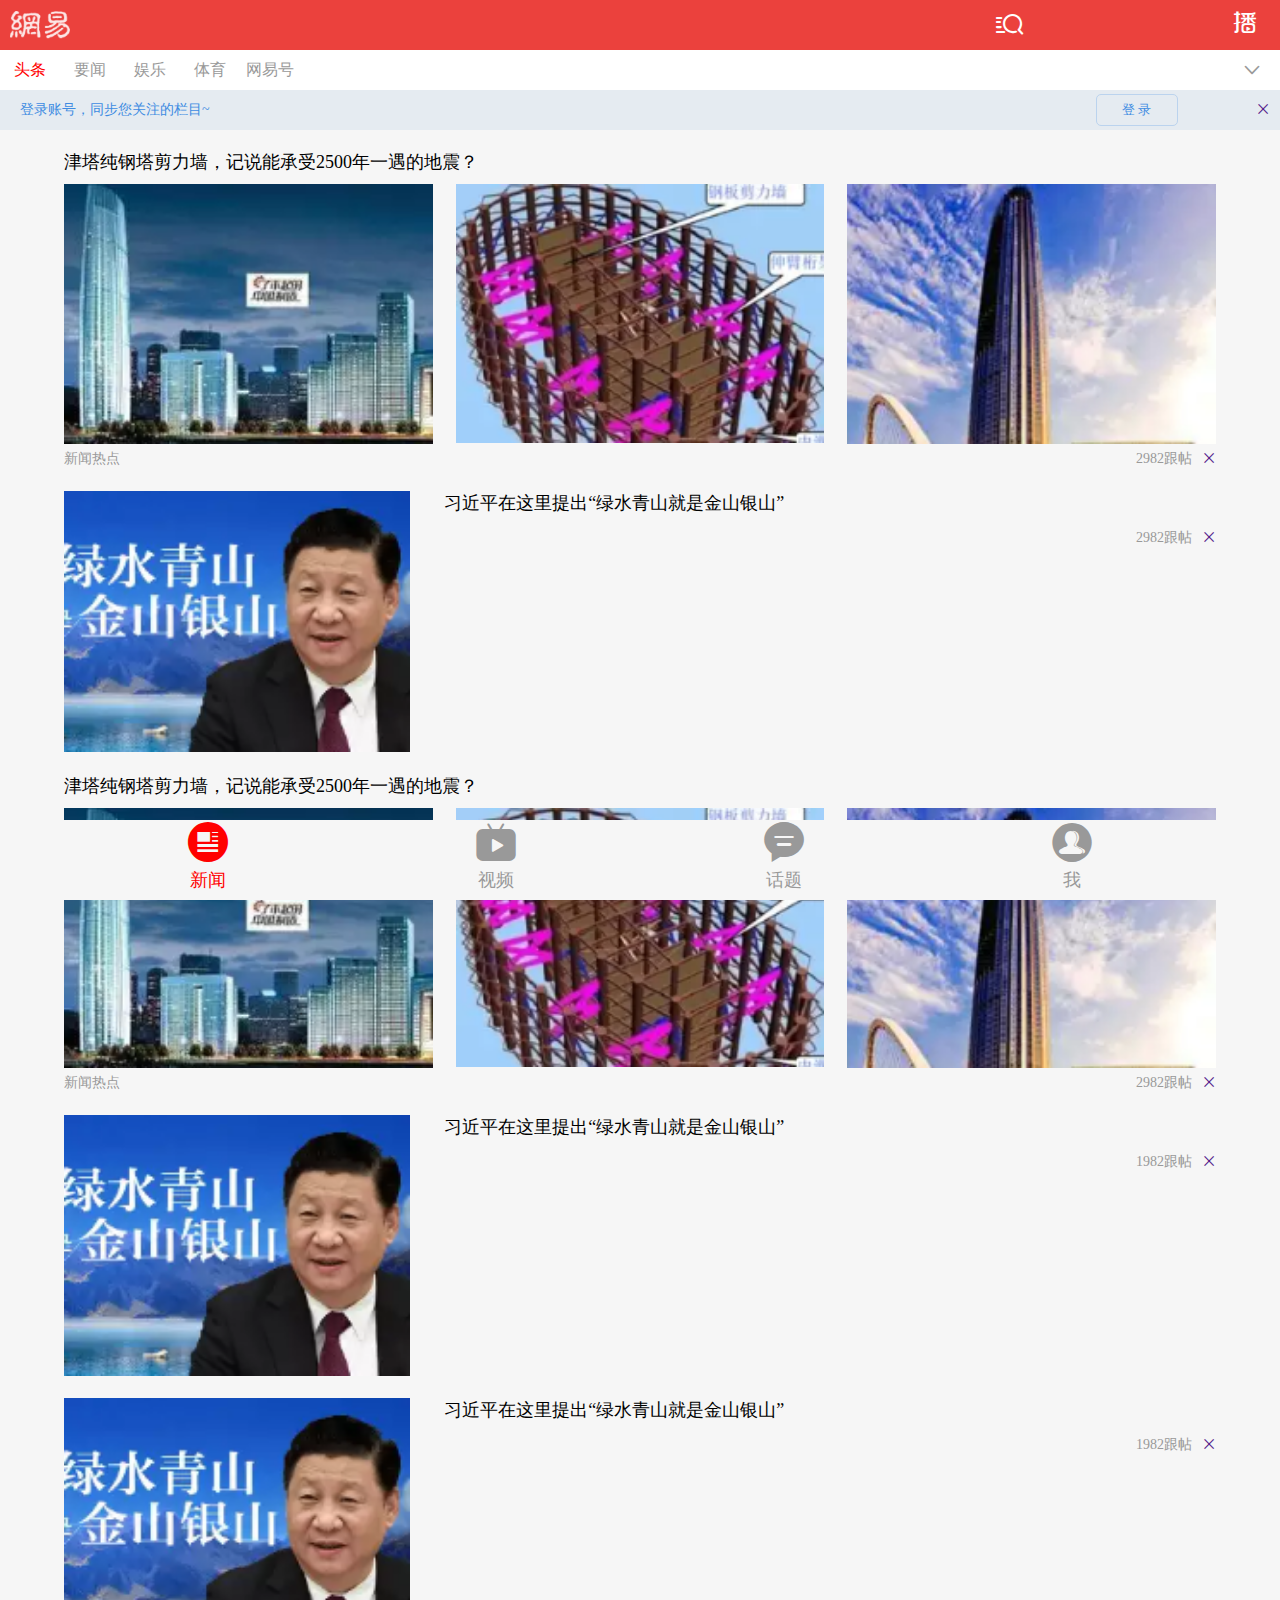
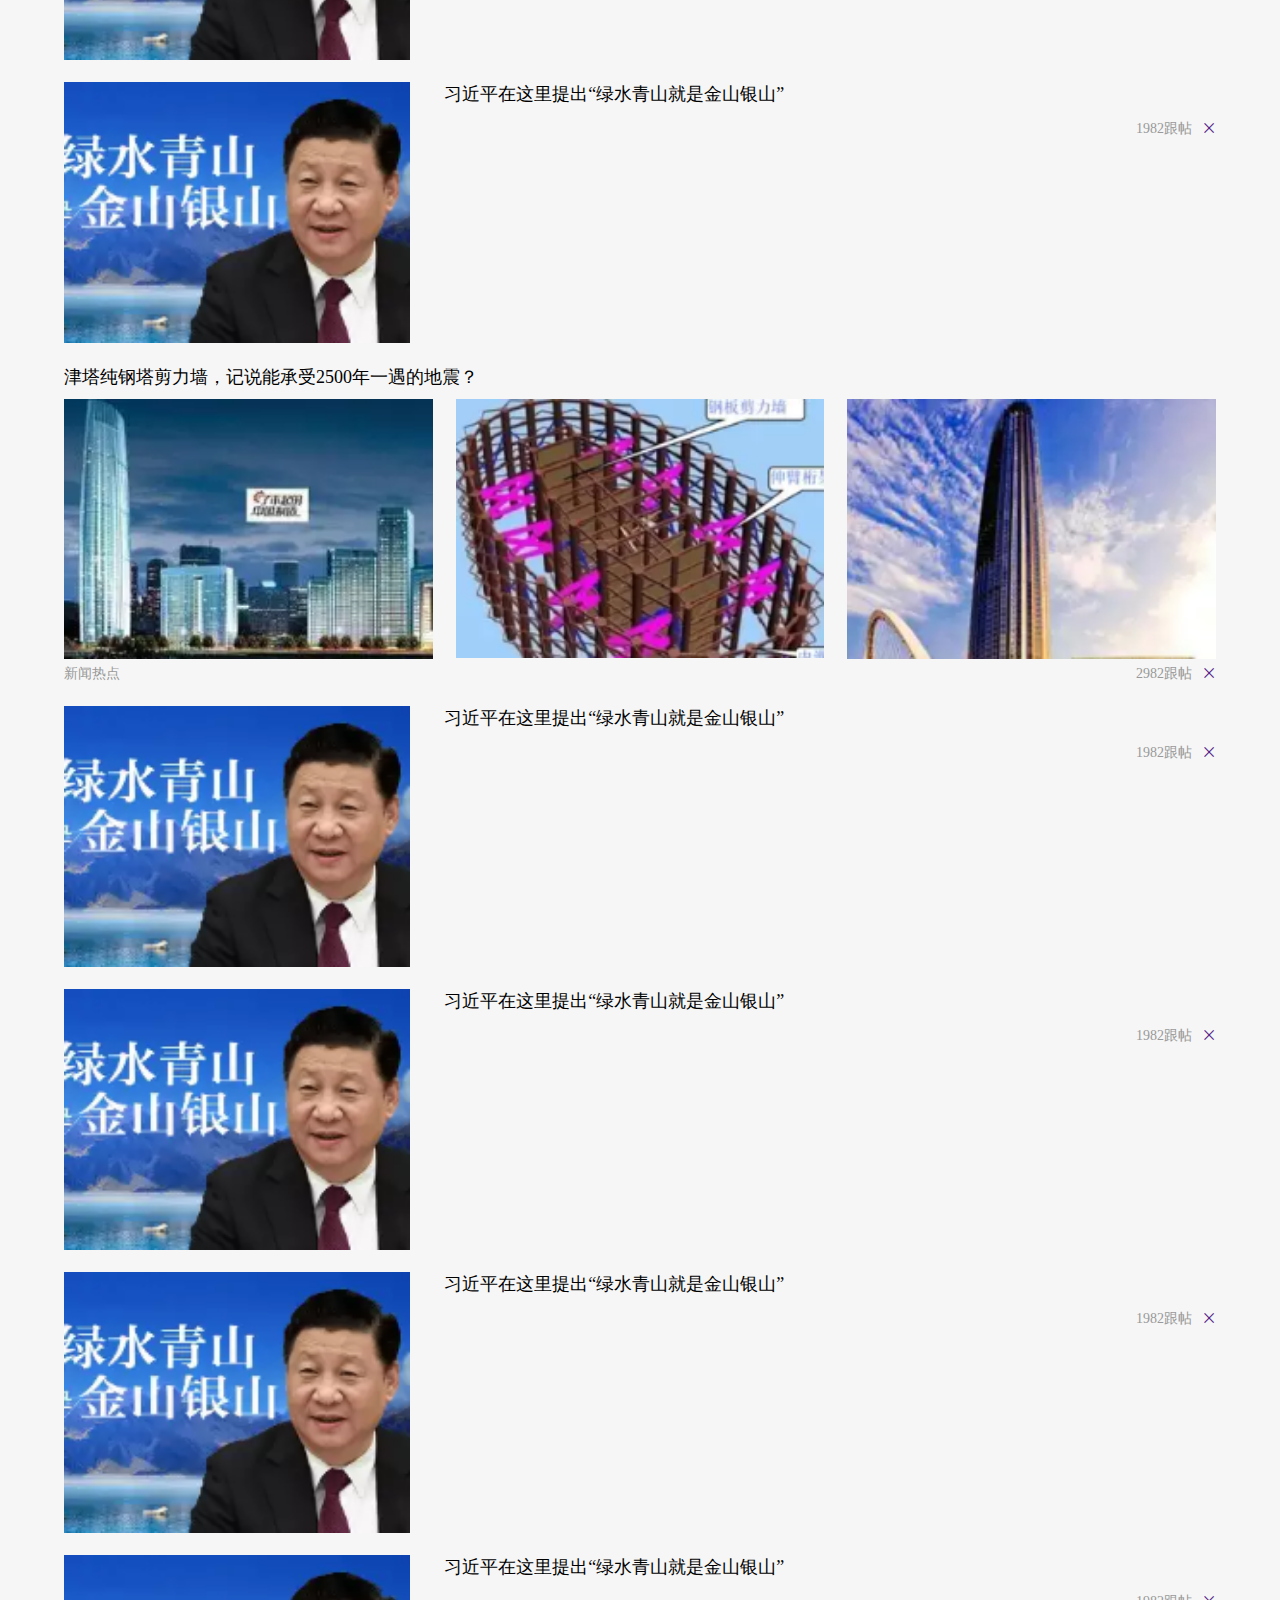
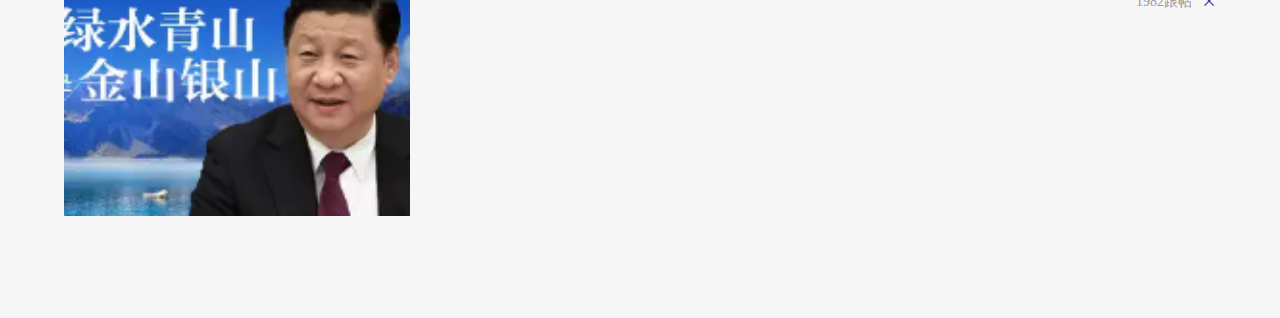
<file: index.html>
<!DOCTYPE html>
<html>
<head>
    <meta charset="UTF-8">
    <meta name="viewport" content="width=device-width, initial-scale=1, maximum-scale=1, user-scalable=no">
    <title>新闻</title>
    <link rel="stylesheet" href="css/css.css">
</head>
<body class="mail">
    <header class="home-head">
        <div class="home-logo"></div>
        <a class="home-sea" href="">&#xe652;</a>
        <a class="home-view">&#xe608;</a>
    </header>
    
    <div class="home-banner">
        <ul class="home-banner-lists">
            <li class="h">头条</li>
            <li>要闻</li>
            <li>娱乐</li>
            <li>体育</li>
            <li>网易号</li>
        </ul>
        <div class="home-banner-icon">&#xe636;</div>
    </div>
    
    <div class="home-login">
        <span>登录账号，同步您关注的栏目~</span>
        <a class="home-login-btn" href="login.html">登 录</a>
        <a href="" class="home-login-close">&#xe62a;</a>
    </div>
    
    <div class="home-cons">
        <div class="home-con">
            <p class="home-news">
                津塔纯钢塔剪力墙，记说能承受2500年一遇的地震？
            </p>
            <ul class="home-news-pics">
                <li><img src="img/news_01.png" width="100%" alt=""></li>
                <li><img src="img/news_02.png" width="100%" alt=""></li>
                <li><img src="img/news_03.png" width="100%" alt=""></li>
            </ul>
            <div class="home-news-tips">新闻热点</div>
            <div class="home-news-tips h">2982跟帖<a href="">&#xe62a;</a></div>
        </div>

        <div class="home-con">
            <div class="home-news-pic">
                <img src="img/news_04.png" width="100%" alt="">
            </div>
            <p class="home-news h">
                习近平在这里提出“绿水青山就是金山银山”
                <div class="home-news-tips h">2982跟帖<a href="">&#xe62a;</a></div>
            </p> 
        </div>    
    </div>

    <footer class="footer-navs">
        <div class="footer-nav h">
            <p class="nav-icon">&#xe640;</p>
            <p class="nav-con">新闻</p>
        </div>
        <div class="footer-nav">
            <p class="nav-icon">&#xe69a;</p>
            <p class="nav-con">视频</p>
        </div>
        <div class="footer-nav">
            <p class="nav-icon">&#xe607;</p>
            <p class="nav-con">话题</p>
        </div>
        <div class="footer-nav">
            <p class="nav-icon">&#xe67f;</p>
            <p class="nav-con">我</p>
        </div>
    </footer>
</body>
</html>
<script src="js/jquery.min.js"></script>
<script src="js/js.js"></script>
</file>
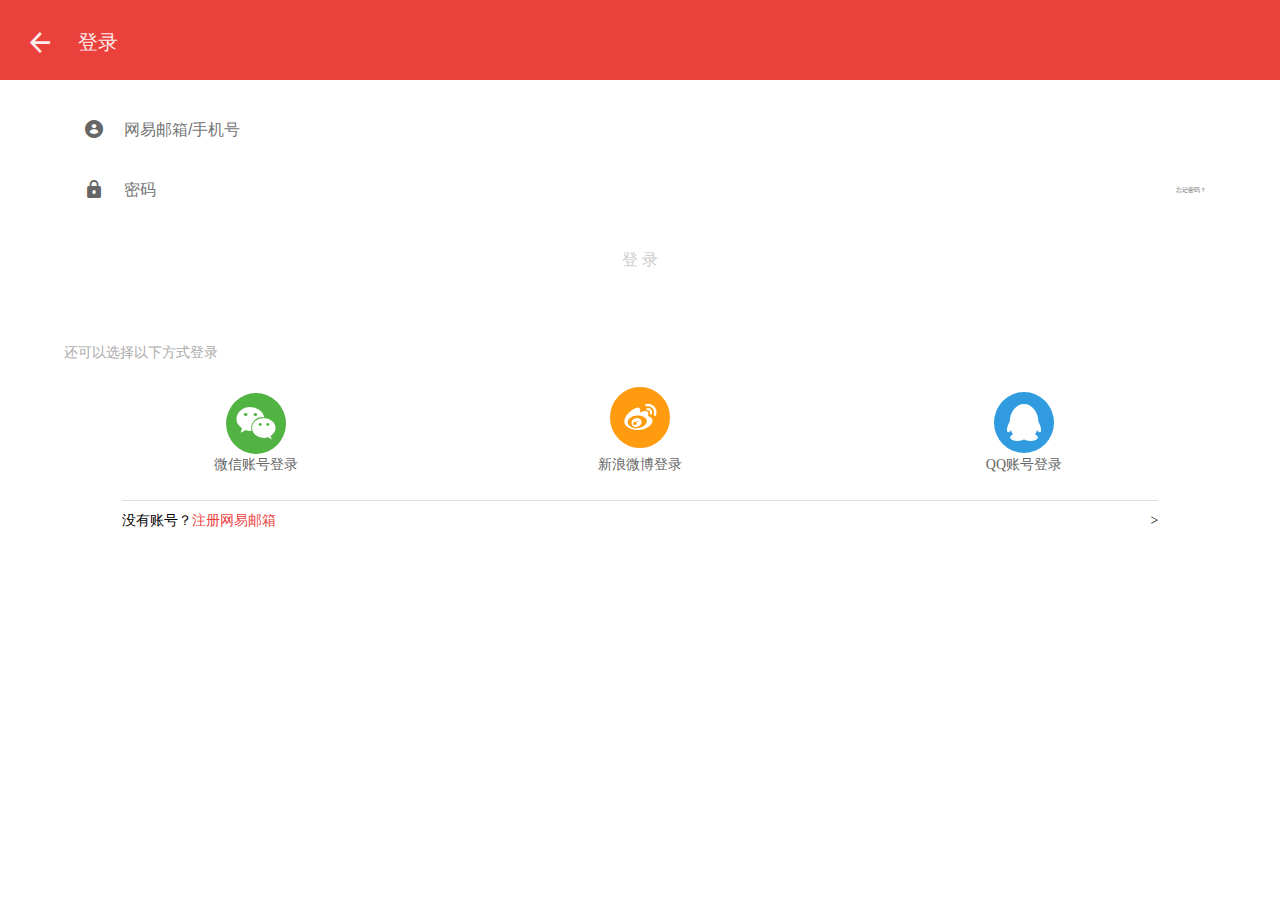
<file: login.html>
<!DOCTYPE html>
<html>
<head>
	<meta charset="UTF-8">
	<meta name="viewport" content="width=device-width, initial-scale=1, maximum-scale=1, user-scalable=no">
	<title>登录</title>
	<link rel="stylesheet" href="css/css.css">
</head>
<body>
	<header class="login-header">
	    <a class="login-header-return" href="">&#xe635;</a>  
	    <a class="login-header-login" href="">登录</a>
    </header>
    
    <div class="login-model">
        <div class="login-name">
            <div class="login-icon">
                &#xe614;
            </div>
            <div class="login-inp">
                <input class="login-inp-name" type="text" placeholder="网易邮箱/手机号">
                <div class="login-inp-clear name">
                    &#xe601;
                </div>
            </div>
        </div>
        <div class="login-pwd">
            <div class="login-icon">
                &#xe620;
            </div>
            <div class="login-inp pwd">
                <input class="login-inp-pwd" type="password" placeholder="密码">
                <div class="login-inp-clear pwd">
                    &#xe601;
                </div>
            </div>
            <div class="login-forgotten">
                <a href="">忘记密码？</a>
            </div>
        </div>
    </div>
    
    <a href="index.html" class="login-submit">登 录</a>
    
    <div class="login-other">
        <div class="login-other-text">
            还可以选择以下方式登录
        </div>
        <div class="login-choices">
            <div class="login-choice">
                <a href="" class="login-choice-wx">&#xe648;</a>
                <p>微信账号登录</p>
            </div>
            <div class="login-choice">
                <a href="" class="login-choice-wb">&#xe688;</a>
                <p>新浪微博登录</p>
            </div>
            <div class="login-choice">
                <a href="" class="login-choice-qq">&#xe616;</a>
                <p>QQ账号登录</p>
            </div>
            <div class="clear"></div>
            <div class="login-register">
                没有账号？<a href="register.html">注册网易邮箱</a>
                <p>></p>
            </div>
        </div>
    </div>
</body>
</html>
<script src="js/jquery.min.js"></script>
<script src="js/js.js"></script>
</file>
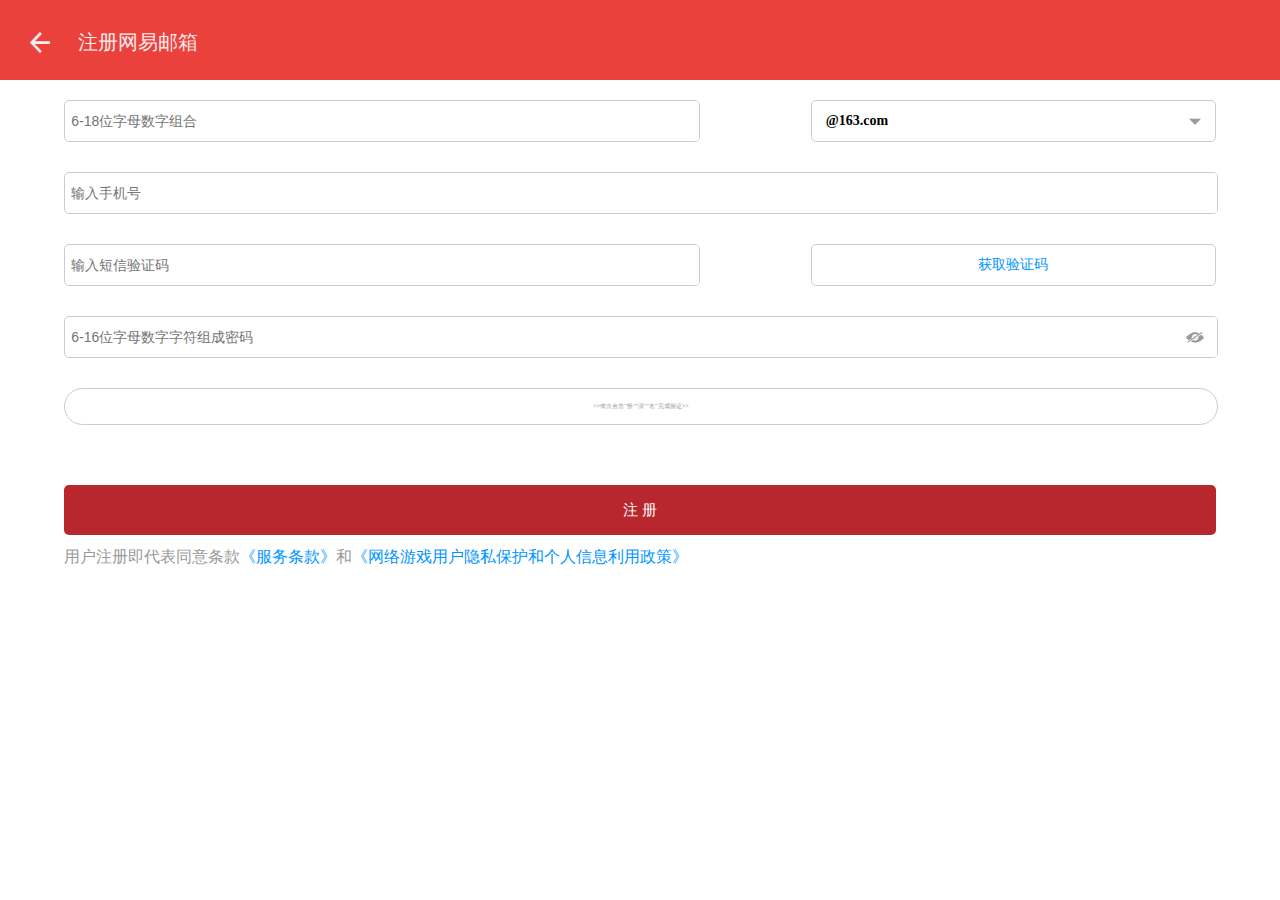
<file: register.html>
<!DOCTYPE html>
<html>
<head>
    <meta charset="UTF-8">
    <meta name="viewport" content="width=device-width, initial-scale=1, maximum-scale=1, user-scalable=no">
    <title>注册</title>
    <link rel="stylesheet" href="css/css.css">
</head>
<body>
    <header class="register-header">
	    <a class="register-header-return" href="login.html">&#xe635;</a>  
	    <a class="register-header-login" href="">注册网易邮箱</a>
    </header>
    
    <div class="cover">
        <div class="pull-down-selects">
            <div class="pull-down-select h">@163.com</div>
            <div class="pull-down-select h">@126.com</div>    
            <div class="pull-down-select">@yeah.net</div>    
        </div>
    </div>
    
    <div class="register-mail-model">
        <div class="register-mail">
            <div class="register-mail-con">
                <input class="username" type="text" placeholder="6-18位字母数字组合">
            </div>
            <div class="register-mail-stuffix">
                <span class="mail-suffix">@163.com </span>
                <span class="pull-down">&#xe6e1;</span>
            </div>
        </div>
        <div class="info"></div>
        <div class="register-mail-moblie">
            <input class="moblie-num" type="text" placeholder="输入手机号">
        </div>
        <div class="info-moblie"></div>
        <div class="register-mail h">
            <div class="register-mail-con">
                <input type="text" placeholder="输入短信验证码">
            </div>
            <div class="register-mail-code">
                获取验证码
            </div>
        </div>
        <div class="info-code"></div>
        <div class="register-mail-moblie">
            <input class="password" type="text" placeholder="6-16位字母数字字符组成密码">
            <span class="pull-down h">&#xe631;</span>
        </div>
        <div class="info-pwd"></div>
        <div class="register-code">
            >>依次点击"<span>扮</span>""<span>演</span>""<span>名</span>"完成验证>>
        </div>
        <div class="register-submit">注 册</div>
        <div class="register-tips">
            用户注册即代表同意条款<span>《服务条款》</span>和<span>《网络游戏用户隐私保护和个人信息利用政策》</span>
        </div>
    </div>
</body>
</html>
<script src="js/jquery.min.js"></script>
<script src="js/js.js"></script>
</file>
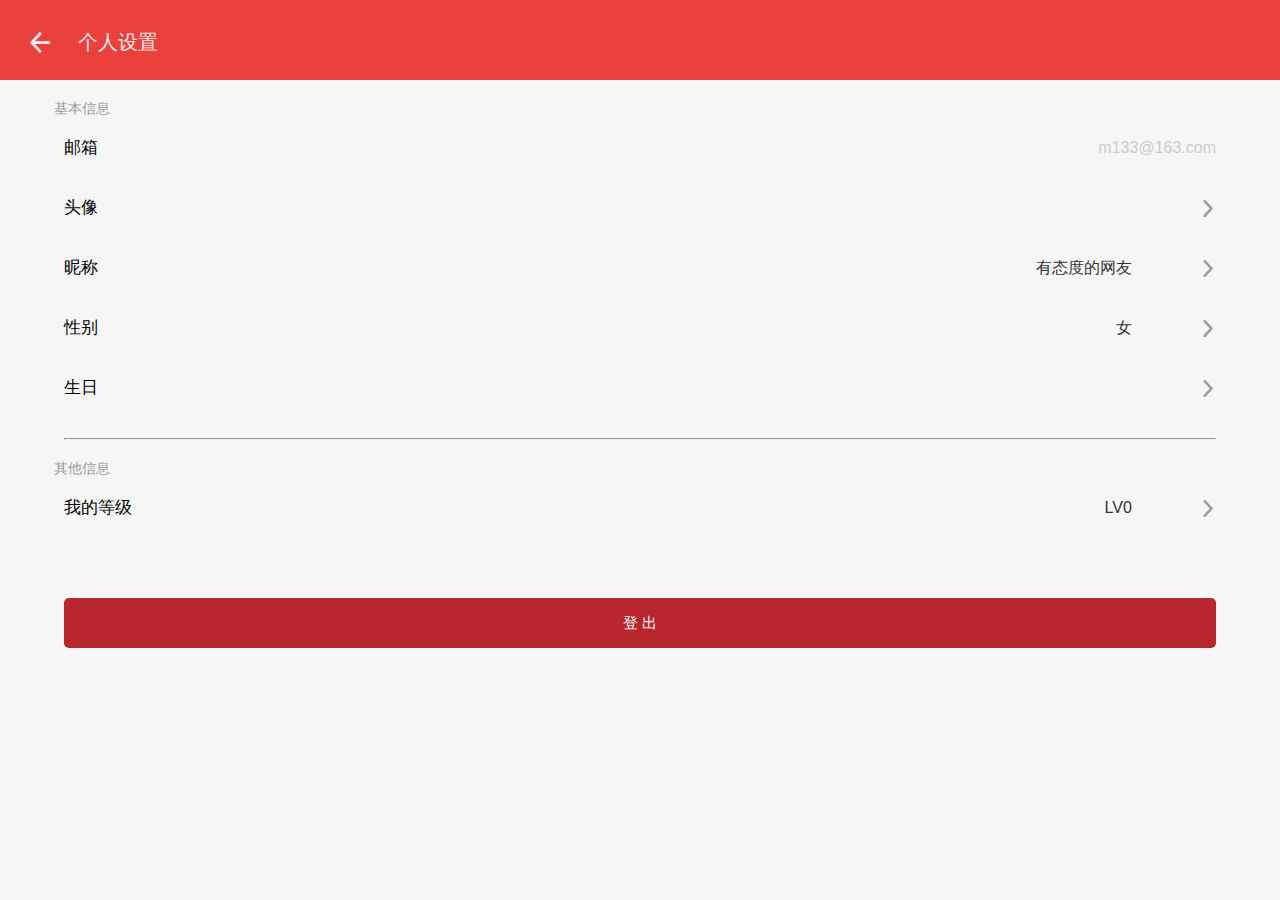
<file: setting.html>
<!DOCTYPE html>
<html>
<head>
    <meta charset="UTF-8">
    <meta name="viewport" content="width=device-width, initial-scale=1, maximum-scale=1, user-scalable=no">
    <title>个人设置</title>
    <link rel="stylesheet" href="css/css.css">
</head>
<body class="mail">
    <header class="setting-header">
	    <a class="setting-header-return" href="">&#xe635;</a>  
	    <a class="setting-header-login" href="">个人设置</a>
    </header>
    
    <div class="setting-base">
        <div class="setting-base-tit">
            基本信息
        </div>
        <div class="setting-class">
            <span>邮箱</span>
            <div class="setting-alter">
                <input type="text" value="m133@163.com" disabled>
            </div>
        </div>
        <div class="clear"></div>
        <div class="setting-class">
            <span>头像</span>
            <div class="setting-icon">&#xe64c;</div>
        </div>
        <div class="clear"></div>
        <div class="setting-class">
            <span>昵称</span>
            <div class="setting-alter">
                <input class="h" type="text" value="有态度的网友" disabled>
            </div>
            <div class="setting-icon">&#xe64c;</div>
        </div>
        <div class="clear"></div>
        <div class="setting-class">
            <span>性别</span>
            <div class="setting-alter">
                <input class="h" type="text" value="女" disabled>
            </div>
            <div class="setting-icon">&#xe64c;</div>
        </div>
        <div class="clear"></div>
        <div class="setting-class">
            <span>生日</span>
            <div class="setting-alter">
                <input class="h" type="text" value="" disabled>
            </div>
            <div class="setting-icon">&#xe64c;</div>
        </div>
        <div class="clear"></div>
        <hr>
        <div class="setting-base-tit">
            其他信息
        </div>
        <div class="setting-class">
            <span>我的等级</span>
            <div class="setting-alter">
                <input class="h" type="text" value="LV0" disabled>
            </div>
            <div class="setting-icon">&#xe64c;</div>
        </div>
        <div class="clear"></div>
        <div class="setting-exit">登 出</div>
    </div>
</body>
</html>
</file>
<file: css/css.css>
@import url(public.css);@import url(iconfont.css);.clear{clear:both}.login-header{width:100%;height:80px;background:#eb413d;font-size:3rem;text-indent:1em;line-height:80px;position:fixed;left:0;top:0;z-index:2}.login-header a.login-header-return{font-size:2rem;font-size:20px;color:#fdecec}.login-header a.login-header-login{font-size:2rem;font-size:20px;color:#fdecec;margin-left:20px;font-family:"SimHei"}.login-model{width:90%;margin:0 auto;margin-top:100px;border-radius:5px;background:#fff;overflow:hidden}.login-model .login-name,.login-model .login-pwd{width:100%;height:60px;position:relative}.login-model .login-name .login-icon,.login-model .login-pwd .login-icon{width:60px;height:60px;line-height:60px;text-align:center;font-size:18px;color:#666666;float:left}.login-model .login-name .login-inp,.login-model .login-pwd .login-inp{height:100%;margin-left:60px;position:relative}.login-model .login-name .login-inp input,.login-model .login-pwd .login-inp input{width:100%;border:none;height:100%;outline:none;font-size:16px;font-size:1.6rem}.login-model .login-name .login-inp.pwd,.login-model .login-pwd .login-inp.pwd{width:50%}.login-model .login-name .login-inp-clear,.login-model .login-pwd .login-inp-clear{height:60px;line-height:60px;text-align:center;position:absolute;right:5px;top:0;opacity:0.3;font-size:16px;font-size:1.6rem;display:none}.login-model .login-name .login-inp-clear.pwd,.login-model .login-pwd .login-inp-clear.pwd{right:-5px}.login-model .login-forgotten{height:100%;line-height:60px;position:absolute;right:10px;top:0}.login-model .login-forgotten a{color:#666666}.login-submit{display:block;width:90%;height:40px;margin:0 auto;margin-top:20px;background:#fff;border-radius:5px;line-height:40px;text-align:center;font-size:16px;font-size:1.6rem;color:#ccc}.login-submit.h{background:red;color:#fff}.login-submit.h{background:#e7413d;color:#fff}.login-submit:active{background:#eb413d}.login-other{width:90%;margin:0 auto;height:80px;margin-top:60px}.login-other .login-other-text{color:#aaaaaa;font-size:14px;font-size:1.4rem;line-height:25px}.login-other .login-choices{width:100%;background:#fff;height:180px;overflow:hidden}.login-other .login-choices .login-choice{width:33.33333%;height:70px;float:left;text-align:center;font-size:60px;margin-top:20px}.login-other .login-choices .login-choice .login-choice-wx{color:#51b341}.login-other .login-choices .login-choice .login-choice-wb{color:#ff9b0f}.login-other .login-choices .login-choice .login-choice-qq{color:#309bdf}.login-other .login-choices .login-choice p{color:#666;font-size:14px;font-size:1.4rem}.login-other .login-choices .login-register{width:90%;height:30px;margin:0 auto;margin-top:45px;font-size:14px;font-size:1.4rem;border-top:1px #e0dede solid;line-height:40px}.login-other .login-choices .login-register a{color:#eb413d}.login-other .login-choices .login-register p{float:right}.register-header{width:100%;height:80px;background:#eb413d;font-size:3rem;text-indent:1em;line-height:80px;position:fixed;left:0;top:0;z-index:2}.register-header a.register-header-return{font-size:2rem;font-size:20px;color:#fdecec}.register-header a.register-header-login{font-size:2rem;font-size:20px;color:#fdecec;margin-left:20px;font-family:"SimHei"}.register-model{width:90%;margin:0 auto;margin-top:40px}.register-model p{font-size:26px;font-size:2.6rem}.register-model .register-way{width:100%;height:80px;background:#fff;border-radius:10px;border:1px #cfcfcf solid;margin-top:20px;position:relative}.register-model .register-way .register-icon{width:80px;height:80px;text-align:center;line-height:80px;font-size:40px;color:#9bd0fd;float:left}.register-model .register-way .register-con{margin-left:80px}.register-model .register-way .register-con .register-method{font-size:20px;line-height:50px}.register-model .register-way .register-con .register-tip{font-size:16px;font-size:1.6rem;color:#999}.register-model .register-way .register-goto{line-height:80px;position:absolute;right:10px;top:0;color:#999;font-size:16px;font-size:1.6rem}.register-model .register-tips{width:100%;margin-top:40px;height:40px}.register-model .register-tips .register-tips-icon{width:40px;height:40px;line-height:45px;font-size:30px;float:left;color:#79ade7}.register-model .register-tips .register-tips-con{margin-left:40px;font-size:1.7rem;line-height:25px}.cover{width:100%;height:100%;background:rgba(0,0,0,0.2);position:fixed;left:0;top:0;z-index:2;display:none}.cover .pull-down-selects{width:70%;position:absolute;left:50%;top:40%;margin-left:-35%;background:#fff;border-radius:5px}.cover .pull-down-selects .pull-down-select{width:85%;margin:0 auto;padding:10px 0;font-size:18px;text-align:center;line-height:30px}.cover .pull-down-selects .pull-down-select.h{border-bottom:1px solid #ccc}.mail{background:#f6f6f6}.register-mail-model{width:90%;margin:0 auto;height:300px;margin-top:100px;position:relative}.register-mail-model .info,.register-mail-model .info-moblie,.register-mail-model .info-code,.register-mail-model .info-pwd{position:absolute;left:2px;top:43px;color:red}.register-mail-model .info.h,.register-mail-model .info-moblie.h,.register-mail-model .info-code.h,.register-mail-model .info-pwd.h{color:green}.register-mail-model .info-moblie{top:113px}.register-mail-model .info-code{top:186px}.register-mail-model .info-pwd{top:260px}.register-mail-model input{width:100%;height:100%;border:none;outline:none;font-size:14px;font-size:1.4rem}.register-mail-model .pull-down{position:absolute;right:10px;top:0;color:#999;font-size:20px;font-size:2rem}.register-mail-model .register-mail{width:100%;overflow:hidden}.register-mail-model .register-mail .register-mail-con,.register-mail-model .register-mail .register-mail-stuffix,.register-mail-model .register-mail .register-mail-code{width:55%;height:40px;border-radius:5px;border:1px solid #ccc;line-height:40px;text-indent:1em;overflow:hidden;float:left}.register-mail-model .register-mail .register-mail-stuffix,.register-mail-model .register-mail .register-mail-code{width:35%;float:right;font-weight:bold;font-size:14px;font-size:1.4rem;position:relative}.register-mail-model .register-mail .register-mail-code{color:#0095ff;font-weight:400;text-align:center;color:#0095ff;text-indent:0}.register-mail-model .register-mail .register-mail-code.h{background:red;color:#fff}.register-mail-model .register-mail.h{margin-top:30px}.register-mail-model .register-mail-moblie{width:100%;height:40px;border-radius:5px;border:1px solid #ccc;line-height:40px;text-indent:1em;margin-top:30px;overflow:hidden;position:relative}.register-mail-model .register-mail-moblie .pull-down.h{right:12px}.register-mail-model .register-code{width:100%;height:35px;border-radius:20px;border:1px solid #ccc;margin-top:30px;text-align:center;color:#999;line-height:35px}.register-mail-model .register-submit{width:100%;height:50px;line-height:50px;text-align:center;color:#fff;border-radius:5px;background:#b7272d;margin-top:60px;font-size:15px;font-size:1.5rem}.register-mail-model .register-tips{width:100%;font-size:16px;font-size:1.6rem;color:#999999;line-height:25px;margin-top:10px}.register-mail-model .register-tips span{color:#0095ff}.setting-header{width:100%;height:80px;background:#eb413d;font-size:3rem;text-indent:1em;line-height:80px;position:fixed;left:0;top:0;z-index:2}.setting-header a.setting-header-return{font-size:2rem;font-size:20px;color:#fdecec}.setting-header a.setting-header-login{font-size:2rem;font-size:20px;color:#fdecec;margin-left:20px;font-family:"SimHei"}.setting-base{width:90%;margin:0 auto;margin-top:100px}.setting-base .setting-base-tit{font-size:14px;color:#999;margin-left:-10px}.setting-base .setting-class{width:100%;height:40px;line-height:60px;font-size:17px;font-size:1.7rem;position:relative}.setting-base .setting-class .setting-icon{position:absolute;right:0;top:0;font-size:16px;font-size:1.6rem;color:#999}.setting-base .setting-class span{float:left;width:100px}.setting-base .setting-class .setting-alter{margin-left:100px}.setting-base .setting-class .setting-alter input{width:100%;height:100%;border:none;outline:none;background:none;text-align:right;color:#ccc;font-size:16px;font-size:1.6rem}.setting-base .setting-class .setting-alter input.h{width:92%;color:#333}.setting-base hr{margin-top:20px;margin-bottom:20px}.setting-base .setting-exit{width:100%;height:50px;line-height:50px;text-align:center;color:#fff;border-radius:5px;background:#b7272d;margin-top:60px;font-size:15px;font-size:1.5rem}.footer-navs{width:90%;height:80px;position:fixed;left:50%;bottom:0;margin-left:-45%;background:#f6f6f6}.footer-navs .footer-nav{width:25%;text-align:center;color:#999;float:left}.footer-navs .footer-nav .nav-icon{font-size:40px;font-size:4rem}.footer-navs .footer-nav .nav-con{font-size:18px;font-size:1.8rem}.footer-navs .footer-nav.h{color:red}.home-head{width:100%;height:50px;background:#eb413d;background-size:10%;position:fixed;left:0;top:0;z-index:2}.home-head .home-logo{background:url(../img/logo.png) no-repeat;width:60px;height:28px;background-size:100% 100%;position:absolute;left:10px;top:11px}.home-head .home-sea{display:block;position:absolute;right:20%;top:0;line-height:50px;font-size:20px;color:#fff}.home-head .home-view{display:block;position:absolute;right:20px;top:0;line-height:50px;font-size:30px;color:#fff}.home-banner{width:100%;height:40px;line-height:40px;background:#fff;margin-top:50px;position:fixed;left:0;top:0}.home-banner .home-banner-lists{font-size:16px;font-size:1.6rem;color:#999;width:80%;height:100%;float:left}.home-banner .home-banner-lists li{float:left;width:60px;text-align:center}.home-banner .home-banner-lists li.h{border-bottom:1px red solid;color:red}.home-banner .home-banner-icon{position:absolute;right:20px;line-height:40px;color:#999;font-weight:bold;font-size:16px}.home-login{width:100%;height:40px;background:#e5ebf1;line-height:40px;color:#3e8be2;margin-top:90px;position:fixed;left:0;top:0}.home-login span{font-size:14px;font-size:1.4rem;margin-left:20px}.home-login .home-login-btn{display:block;width:80px;height:30px;font-size:13px;font-size:1.3rem;border:1px #bbd3ee solid;line-height:30px;text-align:center;color:#3e8be2;border:1px solid #bbd3ee;border-radius:5px;position:absolute;right:8%;top:4px}.home-login .home-login-close{position:absolute;right:10px;top:0;font-size:14px;font-size:1.4rem}.home-cons{margin-top:150px;margin-bottom:100px}.home-cons .home-con{width:90%;margin:0 auto;margin-top:20px;overflow:hidden}.home-cons .home-con .home-news{font-size:18px;margin-bottom:10px}.home-cons .home-con .home-news-pics{width:100%;display:flex;justify-content:space-between}.home-cons .home-con .home-news-pics li{width:32%}.home-cons .home-con .home-news-tips{font-size:14px;color:#999;float:left;line-height:25px}.home-cons .home-con .home-news-tips.h{float:right}.home-cons .home-con .home-news-tips.h a{padding-left:10px}.home-cons .home-con .home-news-pic{width:30%;float:left}.home-cons .home-con .home-news.h{margin-left:33%}
</file>
